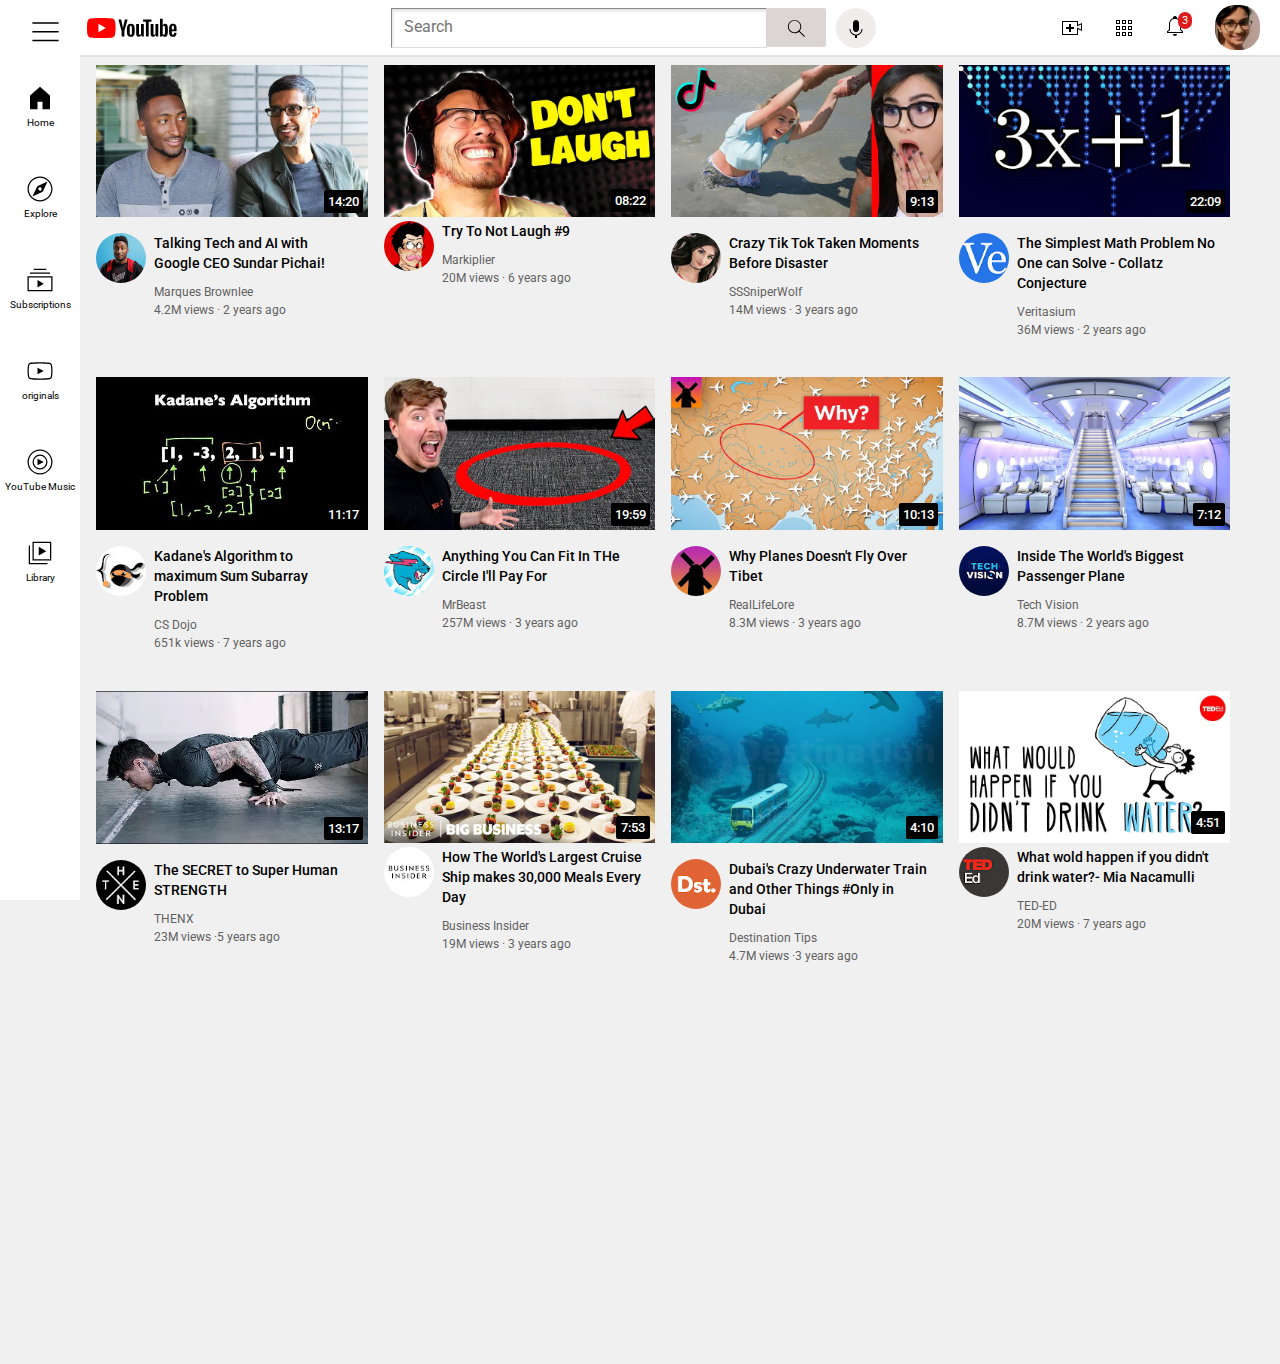
<file: index.html>
<!DOCTYPE html>
<html>
    <heaad>
        <title>YouTube clone</title>
        <link rel="preconnect" href="https://fonts.googleapis.com">
<link rel="preconnect" href="https://fonts.gstatic.com" crossorigin>
<link href="https://fonts.googleapis.com/css2?family=Roboto:wght@500&display=swap" rel="stylesheet">
       
<link rel="stylesheet" href="styles\video.css">
<link rel="stylesheet" href="styles\header.css">
<link rel="stylesheet" href="styles\general.css">
<link rel="stylesheet" href="styles\sidebar.css">
       
       <style>

    


        </style>
    </heaad>
    <body>
        <div class="header">
            <div class="left-section">
        <img class="hamburger-menu" src="THUMBNAIL\supersimple.dev _ Learn Software Engineering_files\hamburger-menu.svg">
        <img class="icon-menu" src="THUMBNAIL\supersimple.dev _ Learn Software Engineering_files\youtube-logo.svg">
            </div>

            <div class="middle-section">
                <input class="search-bar" type="text" placeholder="Search">
                <button class="search">
                    <img class="search-icon" src="THUMBNAIL\supersimple.dev _ Learn Software Engineering_files\search.svg">
                <div class="tooltip">Search</div>
                </button>
                <button class="voice">
                    <img class="voice-icon" src="THUMBNAIL\supersimple.dev _ Learn Software Engineering_files\voice-search-icon.svg">
                    <div class="tooltip">Search with your voice</div>
                </button>
            </div>

            <div class="right-section">
                <img class="upload"src="THUMBNAIL\supersimple.dev _ Learn Software Engineering_files\upload.svg">
               
                <img class="apps"src="THUMBNAIL\supersimple.dev _ Learn Software Engineering_files\youtube-apps.svg">
              
                <div class="notifications-icon-container">
                    <img class="notifications"src="THUMBNAIL\supersimple.dev _ Learn Software Engineering_files\notifications.svg">
                    <div class="notify-count">3</div>
                    
                </div>
                <img class="snap"src="THUMBNAIL\supersimple.dev _ Learn Software Engineering_files\Snapchat-1867489869.jpg">
            
            </div>
           
<div class="sidebar">
    <div class="sidebar-link">
        <img src="THUMBNAIL\supersimple.dev _ Learn Software Engineering_files\home.svg">
        <div>Home</div>
    </div>
    <div class="sidebar-link">
        <img src="THUMBNAIL\supersimple.dev _ Learn Software Engineering_files\explore.svg">
        <div>Explore</div>
    </div>
    <div class="sidebar-link">
        <img src="THUMBNAIL\supersimple.dev _ Learn Software Engineering_files\subscriptions.svg">
        <div>Subscriptions</div>
    </div>
    <div class="sidebar-link">
        <img src="THUMBNAIL\supersimple.dev _ Learn Software Engineering_files\originals.svg">
        <div>originals</div>
    </div>
    <div class="sidebar-link">
        <img src="THUMBNAIL\supersimple.dev _ Learn Software Engineering_files\youtube-music.svg">
        <div>YouTube Music</div>
    </div>
    <div class="sidebar-link">
        <img src="THUMBNAIL\supersimple.dev _ Learn Software Engineering_files\library.svg">
        <div>Library</div>
    </div>
</div>
        </div>
       
    <div class="video-grid">
        <div class="video-preview">
            <div class="thumbnail-row">
                <img class="thumbnail" src="THUMBNAIL\supersimple.dev _ Learn Software Engineering_files\thumbnail-1.webp">
                <div class="video-time">14:20</div>
            </div>
            
            <div class="video-info-grid">
                <div class="channel-picture">
                    <img class="profile-picture" src="THUMBNAIL\supersimple.dev _ Learn Software Engineering_files\channel-1.jpeg">
                </div>
                <div class="info-part">
                <div class="video-info">
                    <p  class="video-title">Talking Tech and AI with Google CEO Sundar Pichai!</p>
                    <p class="video-author">Marques Brownlee</p>
                    <p class="video-stats">4.2M views &#183; 2 years ago</p>
                </div>
               
            </div>
            
           
        </div>
        </div>
        
       
        <div class="video-preview">
            <div class="thumbnail-row">
                
                <img class="thumbnail" src="THUMBNAIL\supersimple.dev _ Learn Software Engineering_files\thumbnail-2.webp">
                <div class="video-Time">08:22</div>
            <div class="video-info-grid">
                <div class="channel-picture">
<img class="profile-picture" src="THUMBNAIL\supersimple.dev _ Learn Software Engineering_files\channel-2.jpeg">
                </div>
                <div class="video-info">
                    <p  class="video-title">Try To Not Laugh #9</p>
                    <p class="video-author">Markiplier</p>
                    <p class="video-stats">20M views &#183; 6 years ago</p>
                   
            </div>
         </div>
         </div>
        </div>

       
         <div class="video-preview">
            <div class="thumbnail-row">
                
                <img class="thumbnail" src="THUMBNAIL\supersimple.dev _ Learn Software Engineering_files\thumbnail-3.webp">
                <div class="video-time">9:13</div>
            </div>
            <div class="video-info-grid">
                <div class="channel-picture">
                    <img class="profile-picture" src="THUMBNAIL\supersimple.dev _ Learn Software Engineering_files\channel-3.jpeg">
                </div>
                <div class="info-part">
                <div class="video-info">
                    <p  class="video-title">Crazy Tik Tok Taken Moments Before Disaster </p>
                    <p class="video-author">SSSniperWolf</p>
                    <p class="video-stats">14M views &#183; 3 years ago</p>
                
               
            </div>
            
            </div>
        </div>
        </div>

        
        <div class="video-preview">
            <div class="thumbnail-row">
                <img class="thumbnail" src="THUMBNAIL\supersimple.dev _ Learn Software Engineering_files\thumbnail-4.webp">
                <div class="video-time">22:09</div>
            </div>
            <div class="video-info-grid">
                <div class="channel-picture">
<img class="profile-picture" src="THUMBNAIL\supersimple.dev _ Learn Software Engineering_files\channel-4.jpeg">
                </div>
                <div class="video-info">
                    <p  class="video-title">The Simplest Math Problem No One can Solve - Collatz Conjecture</p>
                    <p class="video-author">Veritasium</p>
                    <p class="video-stats">36M views &#183; 2 years ago</p>
                  
            </div>
         </div>
        </div>

       
         <div class="video-preview">
            <div class="thumbnail-row">
                <img class="thumbnail" src="THUMBNAIL\supersimple.dev _ Learn Software Engineering_files\thumbnail-5.webp">
                <div class="video-time">11:17</div>
            </div>
            <div class="video-info-grid">
                <div class="channel-picture">
                    <img class="profile-picture" src="THUMBNAIL\supersimple.dev _ Learn Software Engineering_files\channel-5.jpeg">
                </div>
                <div class="info-part">
                <div class="video-info">
                    <p  class="video-title">Kadane's Algorithm to maximum Sum Subarray Problem</p>
                    <p class="video-author">CS Dojo</p>
                    <p class="video-stats">651k views &#183; 7 years ago</p>
            
            </div>
            </div>
           
        </div>
        </div>
       
        <div class="video-preview">
            <div class="thumbnail-row">
                
                <img class="thumbnail" src="THUMBNAIL\supersimple.dev _ Learn Software Engineering_files\thumbnail-6.webp">
                <div class="video-time">19:59</div>
            </div>
            <div class="video-info-grid">
                <div class="channel-picture">
<img class="profile-picture" src="THUMBNAIL\supersimple.dev _ Learn Software Engineering_files\channel-6.jpeg">
                </div>
                <div class="video-info">
                    <p  class="video-title">Anything You Can Fit In THe Circle I'll Pay For</p>
                    <p class="video-author">MrBeast</p>
                    <p class="video-stats">257M views &#183; 3 years ago</p>
                </div>    
            </div>
        </div>
         

         
         <div class="video-preview">
            <div class="thumbnail-row">
                <img class="thumbnail" src="THUMBNAIL\supersimple.dev _ Learn Software Engineering_files\thumbnail-7.webp">
                <div class="video-time">10:13</div>
            </div>
            <div class="video-info-grid">
                <div class="channel-picture">
                    <img class="profile-picture" src="THUMBNAIL\supersimple.dev _ Learn Software Engineering_files\channel-7.jpeg">
                </div>
                <div class="info-part">
                <div class="video-info">
                    <p  class="video-title">Why Planes Doesn't Fly Over Tibet</p>
                    <p class="video-author">RealLifeLore</p>
                    <p class="video-stats">8.3M views &#183; 3 years ago</p>
               
                </div>
            </div>
        </div>
        </div>
        
        <div class="video-preview">
            <div class="thumbnail-row">
                <img class="thumbnail" src="THUMBNAIL\supersimple.dev _ Learn Software Engineering_files\thumbnail-8.webp">
                <div class="video-time">7:12</div>
            </div>
            <div class="video-info-grid">
                <div class="channel-picture">
<img class="profile-picture" src="THUMBNAIL\supersimple.dev _ Learn Software Engineering_files\channel-8.jpeg">
                </div>
                <div class="video-info">
                    <p  class="video-title">Inside The World's Biggest Passenger Plane</p>
                    <p class="video-author">Tech Vision</p>
                    <p class="video-stats">8.7M views &#183; 2 years ago</p>
              
            </div>
         </div>
        </div>


       
            <div class="video-preview">
                <div class="thumbnail-row">
                    <img class="thumbnail" src="THUMBNAIL\supersimple.dev _ Learn Software Engineering_files\thumbnail-9.webp">
                    <div class="video-time">13:17</div>
                </div>
                <div class="video-info-grid">
                    <div class="channel-picture">
                        <img class="profile-picture" src="THUMBNAIL\supersimple.dev _ Learn Software Engineering_files\channel-9.jpeg">
                    </div>
                    <div class="info-part">
                    <div class="video-info">
                        <p  class="video-title">The SECRET to Super Human STRENGTH</p>
                        <p class="video-author">THENX</p>
                        <p class="video-stats">23M views &#183;5 years ago</p>
                    
                   </div>
                </div>
                
               
            </div>
            </div>
    
            
            <div class="video-preview">
                <div class="thumbnail-row">
                    <img class="thumbnail" src="THUMBNAIL\supersimple.dev _ Learn Software Engineering_files\thumbnail-10.webp">
                    <div class="video-TIME">7:53</div>
                <div class="video-info-grid">
                    <div class="channel-picture">
    <img class="profile-picture" src="THUMBNAIL\supersimple.dev _ Learn Software Engineering_files\channel-10.jpeg">
                    </div>
                    <div class="video-info">
                        <p  class="video-title">How The World's Largest Cruise Ship makes 30,000 Meals Every Day</p>
                        <p class="video-author">Business Insider </p>
                        <p class="video-stats">19M views &#183; 3 years ago</p>
                 
                </div>
             </div>
             </div>
            </div>

           
             
                <div class="video-preview">
                    <div class="thumbnail-row">
                        <img class="thumbnail" src="THUMBNAIL\supersimple.dev _ Learn Software Engineering_files\thumbnail-11.webp">
                        <div class="video-time">4:10</div>
                    </div>
                    <div class="video-info-grid">
                        <div class="channel-picture">
                            <img class="profile-picture" src="THUMBNAIL\supersimple.dev _ Learn Software Engineering_files\channel-11.jpeg">
                        </div>
                        <div class="info-part">
                        <div class="video-info">
                            <p  class="video-title">Dubai's Crazy Underwater Train and Other Things #Only in Dubai</p>
                            <p class="video-author">Destination Tips</p>
                            <p class="video-stats">4.7M views &#183;3 years ago</p>
                        
                       </div>
                    </div>
                    
                   
                </div>
                </div>

                <div class="video-preview">
                    <div class="thumbnail-row">
                        <img class="thumbnail" src="THUMBNAIL\supersimple.dev _ Learn Software Engineering_files\thumbnail-12.webp">
                        <div class="video-TIMe">4:51</div>
                    <div class="video-info-grid">
                        <div class="channel-picture">
        <img class="profile-picture" src="THUMBNAIL\supersimple.dev _ Learn Software Engineering_files\channel-12.jpeg">
                        </div>
                        <div class="video-info">
                            <p  class="video-title">What wold happen if you didn't drink water?- Mia Nacamulli</p>
                            <p class="video-author">TED-ED</p>
                            <p class="video-stats">20M views &#183; 7 years ago</p>
                      
                    </div>
                 </div>
                 </div>
                 </div>
         </div>
                 
        

         
    </body>
</html>
</file>
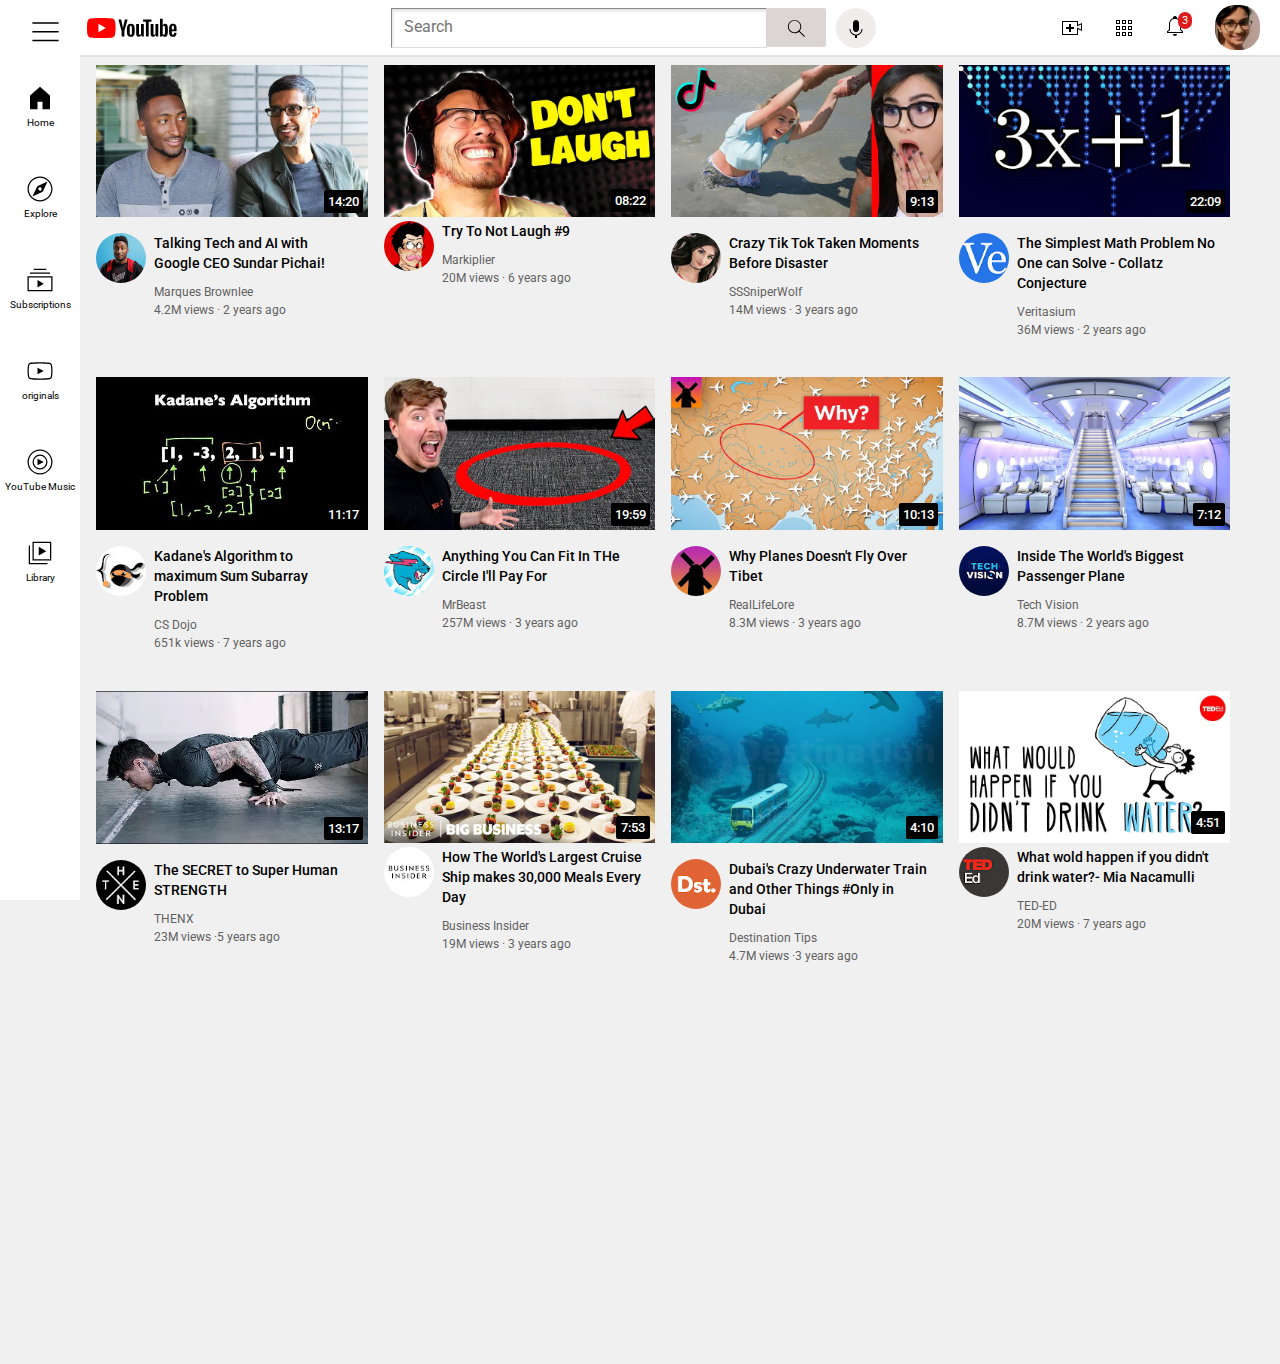
<file: YouTube Clone.html>
<!DOCTYPE html>
<html>
    <heaad>
        <title>YouTube clone</title>
        <link rel="preconnect" href="https://fonts.googleapis.com">
<link rel="preconnect" href="https://fonts.gstatic.com" crossorigin>
<link href="https://fonts.googleapis.com/css2?family=Roboto:wght@500&display=swap" rel="stylesheet">
       
<link rel="stylesheet" href="styles\video.css">
<link rel="stylesheet" href="styles\header.css">
<link rel="stylesheet" href="styles\general.css">
<link rel="stylesheet" href="styles\sidebar.css">
       
       <style>

    


        </style>
    </heaad>
    <body>
        <div class="header">
            <div class="left-section">
        <img class="hamburger-menu" src="THUMBNAIL\supersimple.dev _ Learn Software Engineering_files\hamburger-menu.svg">
        <img class="icon-menu" src="THUMBNAIL\supersimple.dev _ Learn Software Engineering_files\youtube-logo.svg">
            </div>

            <div class="middle-section">
                <input class="search-bar" type="text" placeholder="Search">
                <button class="search">
                    <img class="search-icon" src="THUMBNAIL\supersimple.dev _ Learn Software Engineering_files\search.svg">
                <div class="tooltip">Search</div>
                </button>
                <button class="voice">
                    <img class="voice-icon" src="THUMBNAIL\supersimple.dev _ Learn Software Engineering_files\voice-search-icon.svg">
                    <div class="tooltip">Search with your voice</div>
                </button>
            </div>

            <div class="right-section">
                <img class="upload"src="THUMBNAIL\supersimple.dev _ Learn Software Engineering_files\upload.svg">
               
                <img class="apps"src="THUMBNAIL\supersimple.dev _ Learn Software Engineering_files\youtube-apps.svg">
              
                <div class="notifications-icon-container">
                    <img class="notifications"src="THUMBNAIL\supersimple.dev _ Learn Software Engineering_files\notifications.svg">
                    <div class="notify-count">3</div>
                    
                </div>
                <img class="snap"src="THUMBNAIL\supersimple.dev _ Learn Software Engineering_files\Snapchat-1867489869.jpg">
            
            </div>
           
<div class="sidebar">
    <div class="sidebar-link">
        <img src="THUMBNAIL\supersimple.dev _ Learn Software Engineering_files\home.svg">
        <div>Home</div>
    </div>
    <div class="sidebar-link">
        <img src="THUMBNAIL\supersimple.dev _ Learn Software Engineering_files\explore.svg">
        <div>Explore</div>
    </div>
    <div class="sidebar-link">
        <img src="THUMBNAIL\supersimple.dev _ Learn Software Engineering_files\subscriptions.svg">
        <div>Subscriptions</div>
    </div>
    <div class="sidebar-link">
        <img src="THUMBNAIL\supersimple.dev _ Learn Software Engineering_files\originals.svg">
        <div>originals</div>
    </div>
    <div class="sidebar-link">
        <img src="THUMBNAIL\supersimple.dev _ Learn Software Engineering_files\youtube-music.svg">
        <div>YouTube Music</div>
    </div>
    <div class="sidebar-link">
        <img src="THUMBNAIL\supersimple.dev _ Learn Software Engineering_files\library.svg">
        <div>Library</div>
    </div>
</div>
        </div>
       
    <div class="video-grid">
        <div class="video-preview">
            <div class="thumbnail-row">
                <img class="thumbnail" src="THUMBNAIL\supersimple.dev _ Learn Software Engineering_files\thumbnail-1.webp">
                <div class="video-time">14:20</div>
            </div>
            
            <div class="video-info-grid">
                <div class="channel-picture">
                    <img class="profile-picture" src="THUMBNAIL\supersimple.dev _ Learn Software Engineering_files\channel-1.jpeg">
                </div>
                <div class="info-part">
                <div class="video-info">
                    <p  class="video-title">Talking Tech and AI with Google CEO Sundar Pichai!</p>
                    <p class="video-author">Marques Brownlee</p>
                    <p class="video-stats">4.2M views &#183; 2 years ago</p>
                </div>
               
            </div>
            
           
        </div>
        </div>
        
       
        <div class="video-preview">
            <div class="thumbnail-row">
                
                <img class="thumbnail" src="THUMBNAIL\supersimple.dev _ Learn Software Engineering_files\thumbnail-2.webp">
                <div class="video-Time">08:22</div>
            <div class="video-info-grid">
                <div class="channel-picture">
<img class="profile-picture" src="THUMBNAIL\supersimple.dev _ Learn Software Engineering_files\channel-2.jpeg">
                </div>
                <div class="video-info">
                    <p  class="video-title">Try To Not Laugh #9</p>
                    <p class="video-author">Markiplier</p>
                    <p class="video-stats">20M views &#183; 6 years ago</p>
                   
            </div>
         </div>
         </div>
        </div>

       
         <div class="video-preview">
            <div class="thumbnail-row">
                
                <img class="thumbnail" src="THUMBNAIL\supersimple.dev _ Learn Software Engineering_files\thumbnail-3.webp">
                <div class="video-time">9:13</div>
            </div>
            <div class="video-info-grid">
                <div class="channel-picture">
                    <img class="profile-picture" src="THUMBNAIL\supersimple.dev _ Learn Software Engineering_files\channel-3.jpeg">
                </div>
                <div class="info-part">
                <div class="video-info">
                    <p  class="video-title">Crazy Tik Tok Taken Moments Before Disaster </p>
                    <p class="video-author">SSSniperWolf</p>
                    <p class="video-stats">14M views &#183; 3 years ago</p>
                
               
            </div>
            
            </div>
        </div>
        </div>

        
        <div class="video-preview">
            <div class="thumbnail-row">
                <img class="thumbnail" src="THUMBNAIL\supersimple.dev _ Learn Software Engineering_files\thumbnail-4.webp">
                <div class="video-time">22:09</div>
            </div>
            <div class="video-info-grid">
                <div class="channel-picture">
<img class="profile-picture" src="THUMBNAIL\supersimple.dev _ Learn Software Engineering_files\channel-4.jpeg">
                </div>
                <div class="video-info">
                    <p  class="video-title">The Simplest Math Problem No One can Solve - Collatz Conjecture</p>
                    <p class="video-author">Veritasium</p>
                    <p class="video-stats">36M views &#183; 2 years ago</p>
                  
            </div>
         </div>
        </div>

       
         <div class="video-preview">
            <div class="thumbnail-row">
                <img class="thumbnail" src="THUMBNAIL\supersimple.dev _ Learn Software Engineering_files\thumbnail-5.webp">
                <div class="video-time">11:17</div>
            </div>
            <div class="video-info-grid">
                <div class="channel-picture">
                    <img class="profile-picture" src="THUMBNAIL\supersimple.dev _ Learn Software Engineering_files\channel-5.jpeg">
                </div>
                <div class="info-part">
                <div class="video-info">
                    <p  class="video-title">Kadane's Algorithm to maximum Sum Subarray Problem</p>
                    <p class="video-author">CS Dojo</p>
                    <p class="video-stats">651k views &#183; 7 years ago</p>
            
            </div>
            </div>
           
        </div>
        </div>
       
        <div class="video-preview">
            <div class="thumbnail-row">
                
                <img class="thumbnail" src="THUMBNAIL\supersimple.dev _ Learn Software Engineering_files\thumbnail-6.webp">
                <div class="video-time">19:59</div>
            </div>
            <div class="video-info-grid">
                <div class="channel-picture">
<img class="profile-picture" src="THUMBNAIL\supersimple.dev _ Learn Software Engineering_files\channel-6.jpeg">
                </div>
                <div class="video-info">
                    <p  class="video-title">Anything You Can Fit In THe Circle I'll Pay For</p>
                    <p class="video-author">MrBeast</p>
                    <p class="video-stats">257M views &#183; 3 years ago</p>
                </div>    
            </div>
        </div>
         

         
         <div class="video-preview">
            <div class="thumbnail-row">
                <img class="thumbnail" src="THUMBNAIL\supersimple.dev _ Learn Software Engineering_files\thumbnail-7.webp">
                <div class="video-time">10:13</div>
            </div>
            <div class="video-info-grid">
                <div class="channel-picture">
                    <img class="profile-picture" src="THUMBNAIL\supersimple.dev _ Learn Software Engineering_files\channel-7.jpeg">
                </div>
                <div class="info-part">
                <div class="video-info">
                    <p  class="video-title">Why Planes Doesn't Fly Over Tibet</p>
                    <p class="video-author">RealLifeLore</p>
                    <p class="video-stats">8.3M views &#183; 3 years ago</p>
               
                </div>
            </div>
        </div>
        </div>
        
        <div class="video-preview">
            <div class="thumbnail-row">
                <img class="thumbnail" src="THUMBNAIL\supersimple.dev _ Learn Software Engineering_files\thumbnail-8.webp">
                <div class="video-time">7:12</div>
            </div>
            <div class="video-info-grid">
                <div class="channel-picture">
<img class="profile-picture" src="THUMBNAIL\supersimple.dev _ Learn Software Engineering_files\channel-8.jpeg">
                </div>
                <div class="video-info">
                    <p  class="video-title">Inside The World's Biggest Passenger Plane</p>
                    <p class="video-author">Tech Vision</p>
                    <p class="video-stats">8.7M views &#183; 2 years ago</p>
              
            </div>
         </div>
        </div>


       
            <div class="video-preview">
                <div class="thumbnail-row">
                    <img class="thumbnail" src="THUMBNAIL\supersimple.dev _ Learn Software Engineering_files\thumbnail-9.webp">
                    <div class="video-time">13:17</div>
                </div>
                <div class="video-info-grid">
                    <div class="channel-picture">
                        <img class="profile-picture" src="THUMBNAIL\supersimple.dev _ Learn Software Engineering_files\channel-9.jpeg">
                    </div>
                    <div class="info-part">
                    <div class="video-info">
                        <p  class="video-title">The SECRET to Super Human STRENGTH</p>
                        <p class="video-author">THENX</p>
                        <p class="video-stats">23M views &#183;5 years ago</p>
                    
                   </div>
                </div>
                
               
            </div>
            </div>
    
            
            <div class="video-preview">
                <div class="thumbnail-row">
                    <img class="thumbnail" src="THUMBNAIL\supersimple.dev _ Learn Software Engineering_files\thumbnail-10.webp">
                    <div class="video-TIME">7:53</div>
                <div class="video-info-grid">
                    <div class="channel-picture">
    <img class="profile-picture" src="THUMBNAIL\supersimple.dev _ Learn Software Engineering_files\channel-10.jpeg">
                    </div>
                    <div class="video-info">
                        <p  class="video-title">How The World's Largest Cruise Ship makes 30,000 Meals Every Day</p>
                        <p class="video-author">Business Insider </p>
                        <p class="video-stats">19M views &#183; 3 years ago</p>
                 
                </div>
             </div>
             </div>
            </div>

           
             
                <div class="video-preview">
                    <div class="thumbnail-row">
                        <img class="thumbnail" src="THUMBNAIL\supersimple.dev _ Learn Software Engineering_files\thumbnail-11.webp">
                        <div class="video-time">4:10</div>
                    </div>
                    <div class="video-info-grid">
                        <div class="channel-picture">
                            <img class="profile-picture" src="THUMBNAIL\supersimple.dev _ Learn Software Engineering_files\channel-11.jpeg">
                        </div>
                        <div class="info-part">
                        <div class="video-info">
                            <p  class="video-title">Dubai's Crazy Underwater Train and Other Things #Only in Dubai</p>
                            <p class="video-author">Destination Tips</p>
                            <p class="video-stats">4.7M views &#183;3 years ago</p>
                        
                       </div>
                    </div>
                    
                   
                </div>
                </div>

                <div class="video-preview">
                    <div class="thumbnail-row">
                        <img class="thumbnail" src="THUMBNAIL\supersimple.dev _ Learn Software Engineering_files\thumbnail-12.webp">
                        <div class="video-TIMe">4:51</div>
                    <div class="video-info-grid">
                        <div class="channel-picture">
        <img class="profile-picture" src="THUMBNAIL\supersimple.dev _ Learn Software Engineering_files\channel-12.jpeg">
                        </div>
                        <div class="video-info">
                            <p  class="video-title">What wold happen if you didn't drink water?- Mia Nacamulli</p>
                            <p class="video-author">TED-ED</p>
                            <p class="video-stats">20M views &#183; 7 years ago</p>
                      
                    </div>
                 </div>
                 </div>
                 </div>
         </div>
                 
        

         
    </body>
</html>
</file>
